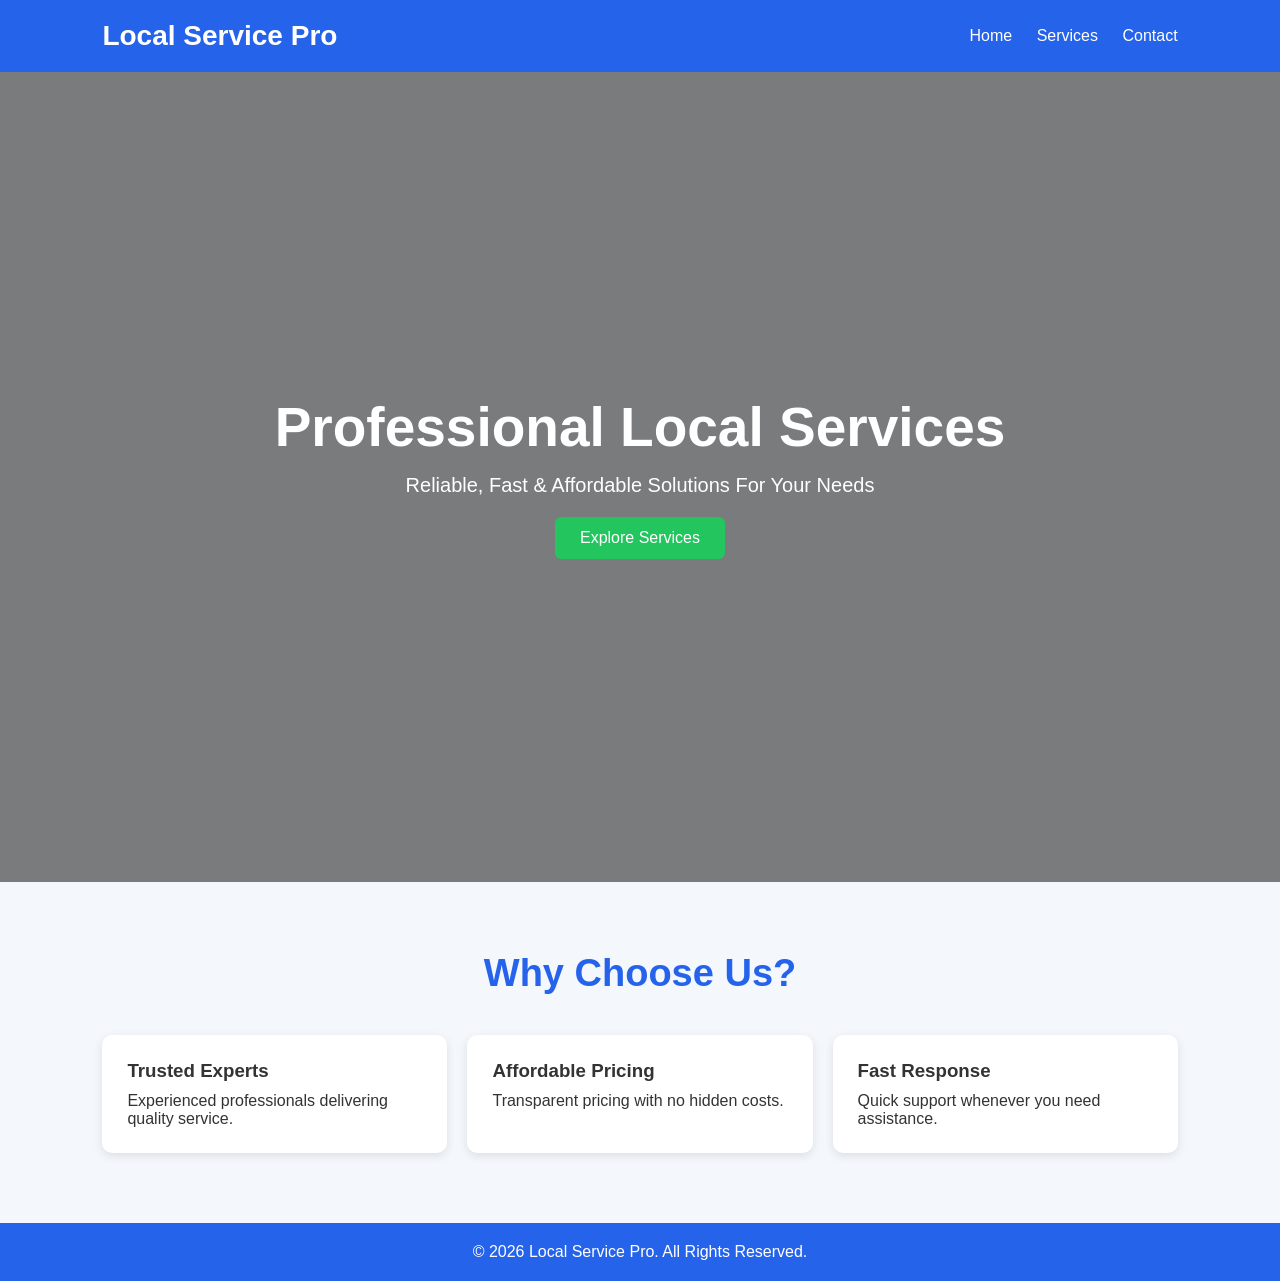
<file: index.html>
<!DOCTYPE html>
<html lang="en">
<head>
    <meta charset="UTF-8">
    <meta name="viewport" content="width=device-width, initial-scale=1.0">
    <title>Local Service Pro</title>
    <link rel="stylesheet" href="style.css">
</head>
<body>

<header>
    <div class="logo">Local Service Pro</div>
    <nav>
        <a href="index.html">Home</a>
        <a href="services.html">Services</a>
        <a href="contact.html">Contact</a>
    </nav>
</header>

<section class="hero">
    <h1>Professional Local Services</h1>
    <p>Reliable, Fast & Affordable Solutions For Your Needs</p>
    <a href="services.html" class="btn">Explore Services</a>
</section>

<section>
    <h2 class="section-title">Why Choose Us?</h2>

    <div class="cards">
        <div class="card">
            <h3>Trusted Experts</h3>
            <p>Experienced professionals delivering quality service.</p>
        </div>

        <div class="card">
            <h3>Affordable Pricing</h3>
            <p>Transparent pricing with no hidden costs.</p>
        </div>

        <div class="card">
            <h3>Fast Response</h3>
            <p>Quick support whenever you need assistance.</p>
        </div>
    </div>
</section>

<footer>
    <p>© 2026 Local Service Pro. All Rights Reserved.</p>
</footer>

</body>
</html>
</file>
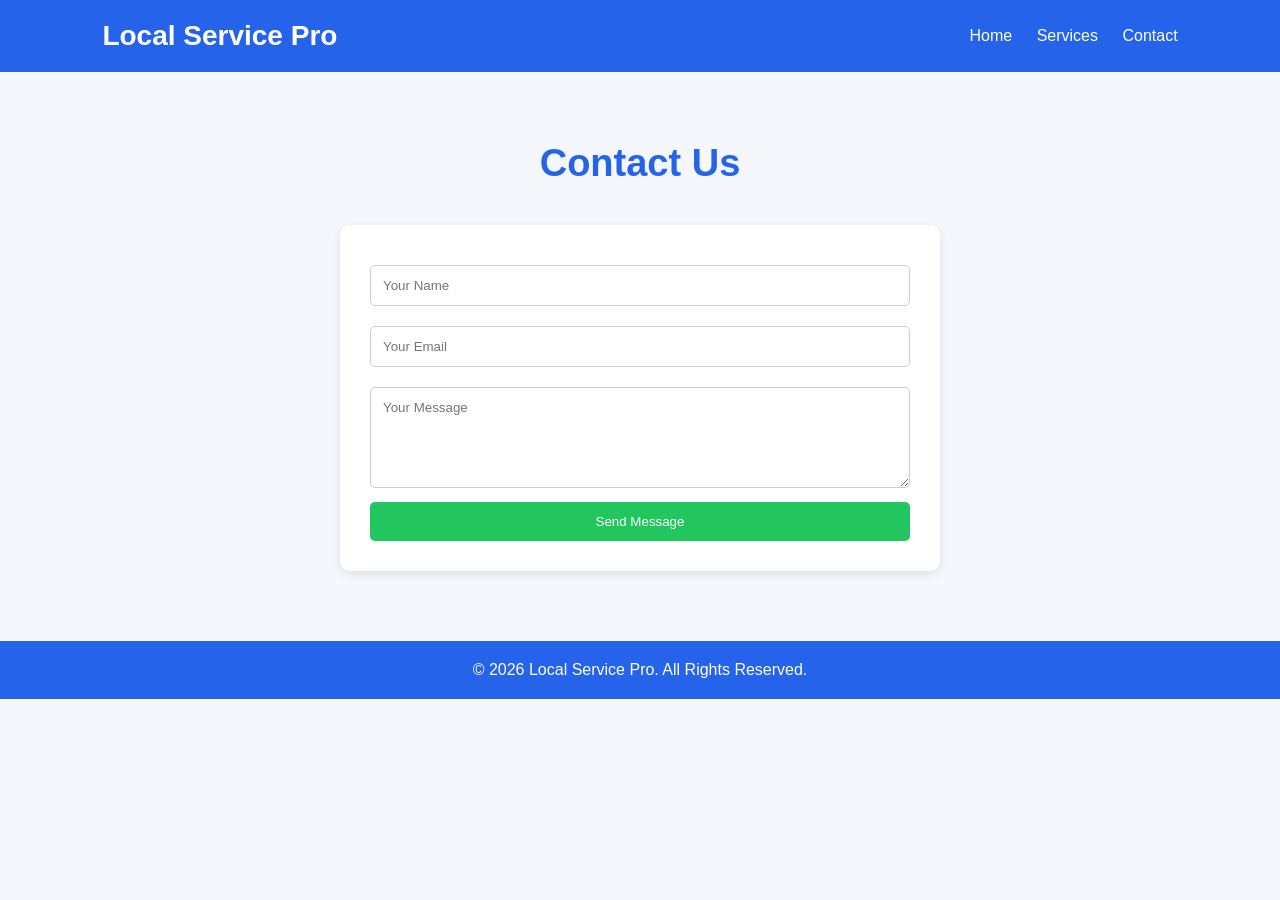
<file: contact.html>
<!DOCTYPE html>
<html lang="en">
<head>
    <meta charset="UTF-8">
    <meta name="viewport" content="width=device-width, initial-scale=1.0">
    <title>Contact - Local Service Pro</title>
    <link rel="stylesheet" href="style.css">
</head>
<body>

<header>
    <div class="logo">Local Service Pro</div>
    <nav>
        <a href="index.html">Home</a>
        <a href="services.html">Services</a>
        <a href="contact.html">Contact</a>
    </nav>
</header>

<section>
    <h2 class="section-title">Contact Us</h2>

    <div class="contact-form">
        <form>
            <input type="text" placeholder="Your Name" required>

            <input type="email" placeholder="Your Email" required>

            <textarea rows="5" placeholder="Your Message" required></textarea>

            <button type="submit">Send Message</button>
        </form>
    </div>
</section>

<footer>
    <p>© 2026 Local Service Pro. All Rights Reserved.</p>
</footer>

</body>
</html>
</file>
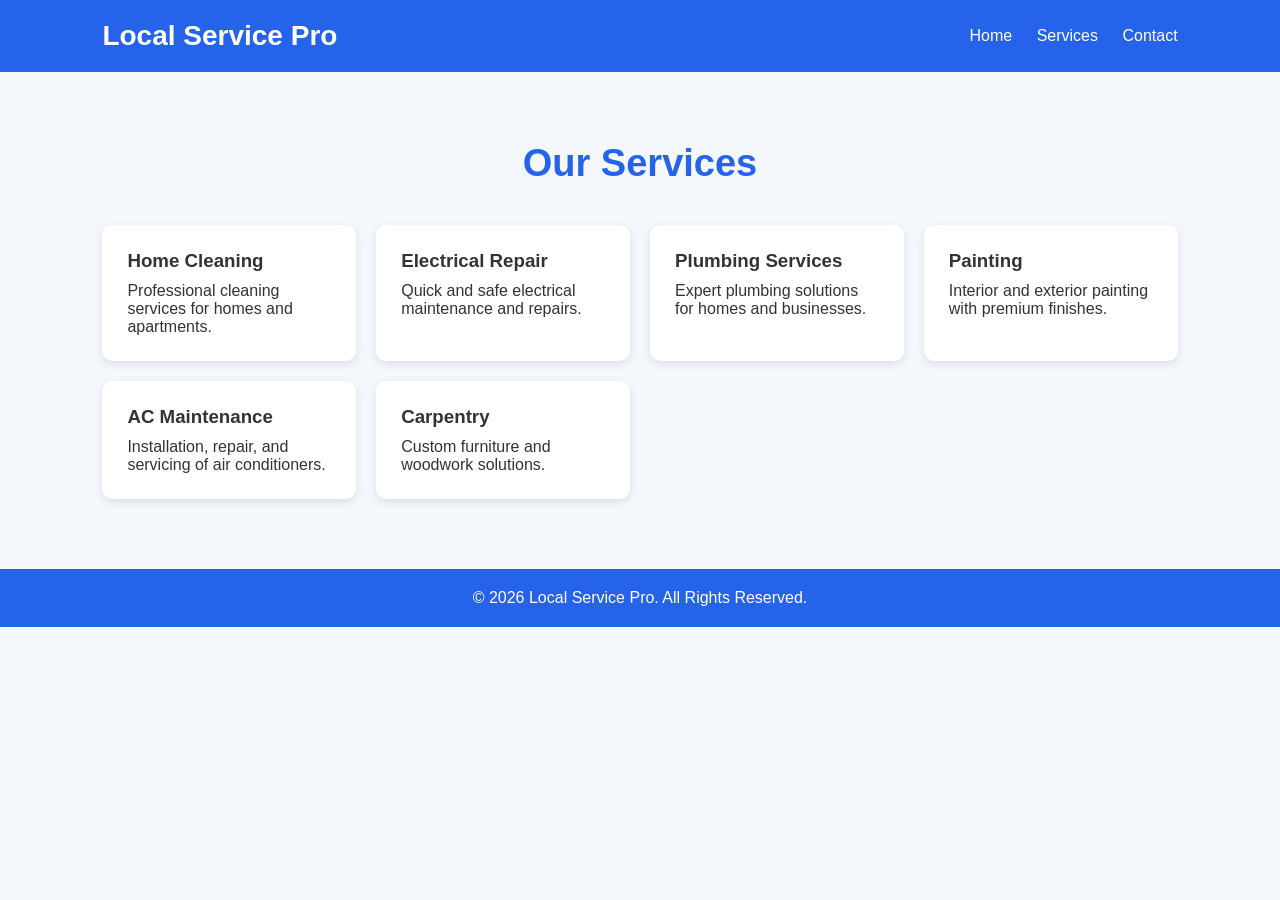
<file: services.html>
<!DOCTYPE html>
<html lang="en">
<head>
    <meta charset="UTF-8">
    <meta name="viewport" content="width=device-width, initial-scale=1.0">
    <title>Services - Local Service Pro</title>
    <link rel="stylesheet" href="style.css">
</head>
<body>

<header>
    <div class="logo">Local Service Pro</div>
    <nav>
        <a href="index.html">Home</a>
        <a href="services.html">Services</a>
        <a href="contact.html">Contact</a>
    </nav>
</header>

<section>
    <h2 class="section-title">Our Services</h2>

    <div class="cards">
        <div class="card">
            <h3>Home Cleaning</h3>
            <p>Professional cleaning services for homes and apartments.</p>
        </div>

        <div class="card">
            <h3>Electrical Repair</h3>
            <p>Quick and safe electrical maintenance and repairs.</p>
        </div>

        <div class="card">
            <h3>Plumbing Services</h3>
            <p>Expert plumbing solutions for homes and businesses.</p>
        </div>

        <div class="card">
            <h3>Painting</h3>
            <p>Interior and exterior painting with premium finishes.</p>
        </div>

        <div class="card">
            <h3>AC Maintenance</h3>
            <p>Installation, repair, and servicing of air conditioners.</p>
        </div>

        <div class="card">
            <h3>Carpentry</h3>
            <p>Custom furniture and woodwork solutions.</p>
        </div>
    </div>
</section>

<footer>
    <p>© 2026 Local Service Pro. All Rights Reserved.</p>
</footer>

</body>
</html>
</file>
<file: style.css>
*{
    margin:0;
    padding:0;
    box-sizing:border-box;
    font-family:'Segoe UI',sans-serif;
}

body{
    background:#f4f7fb;
    color:#333;
}

header{
    background:#2563eb;
    color:white;
    padding:20px 8%;
    display:flex;
    justify-content:space-between;
    align-items:center;
}

.logo{
    font-size:28px;
    font-weight:bold;
}

nav a{
    color:white;
    text-decoration:none;
    margin-left:20px;
    font-weight:500;
}

nav a:hover{
    color:#ffd700;
}

.hero{
    height:90vh;
    display:flex;
    justify-content:center;
    align-items:center;
    flex-direction:column;
    text-align:center;
    color:white;
    background:linear-gradient(rgba(0,0,0,.5),rgba(0,0,0,.5)),
    url("https://images.unsplash.com/photo-1581578731548-c64695cc6952");
    background-size:cover;
}

.hero h1{
    font-size:55px;
}

.hero p{
    margin-top:15px;
    font-size:20px;
}

.btn{
    display:inline-block;
    margin-top:20px;
    padding:12px 25px;
    background:#22c55e;
    color:white;
    text-decoration:none;
    border-radius:6px;
}

section{
    padding:70px 8%;
}

.section-title{
    text-align:center;
    margin-bottom:40px;
    color:#2563eb;
    font-size:38px;
}

.cards{
    display:grid;
    grid-template-columns:repeat(auto-fit,minmax(250px,1fr));
    gap:20px;
}

.card{
    background:white;
    padding:25px;
    border-radius:10px;
    box-shadow:0 3px 10px rgba(0,0,0,.1);
}

.card h3{
    margin-bottom:10px;
}

.contact-form{
    max-width:600px;
    margin:auto;
    background:white;
    padding:30px;
    border-radius:10px;
    box-shadow:0 3px 10px rgba(0,0,0,.1);
}

input,textarea{
    width:100%;
    padding:12px;
    margin:10px 0;
    border:1px solid #ccc;
    border-radius:5px;
}

button{
    width:100%;
    padding:12px;
    border:none;
    background:#22c55e;
    color:white;
    border-radius:5px;
    cursor:pointer;
}

footer{
    text-align:center;
    padding:20px;
    background:#2563eb;
    color:white;
}
</file>
